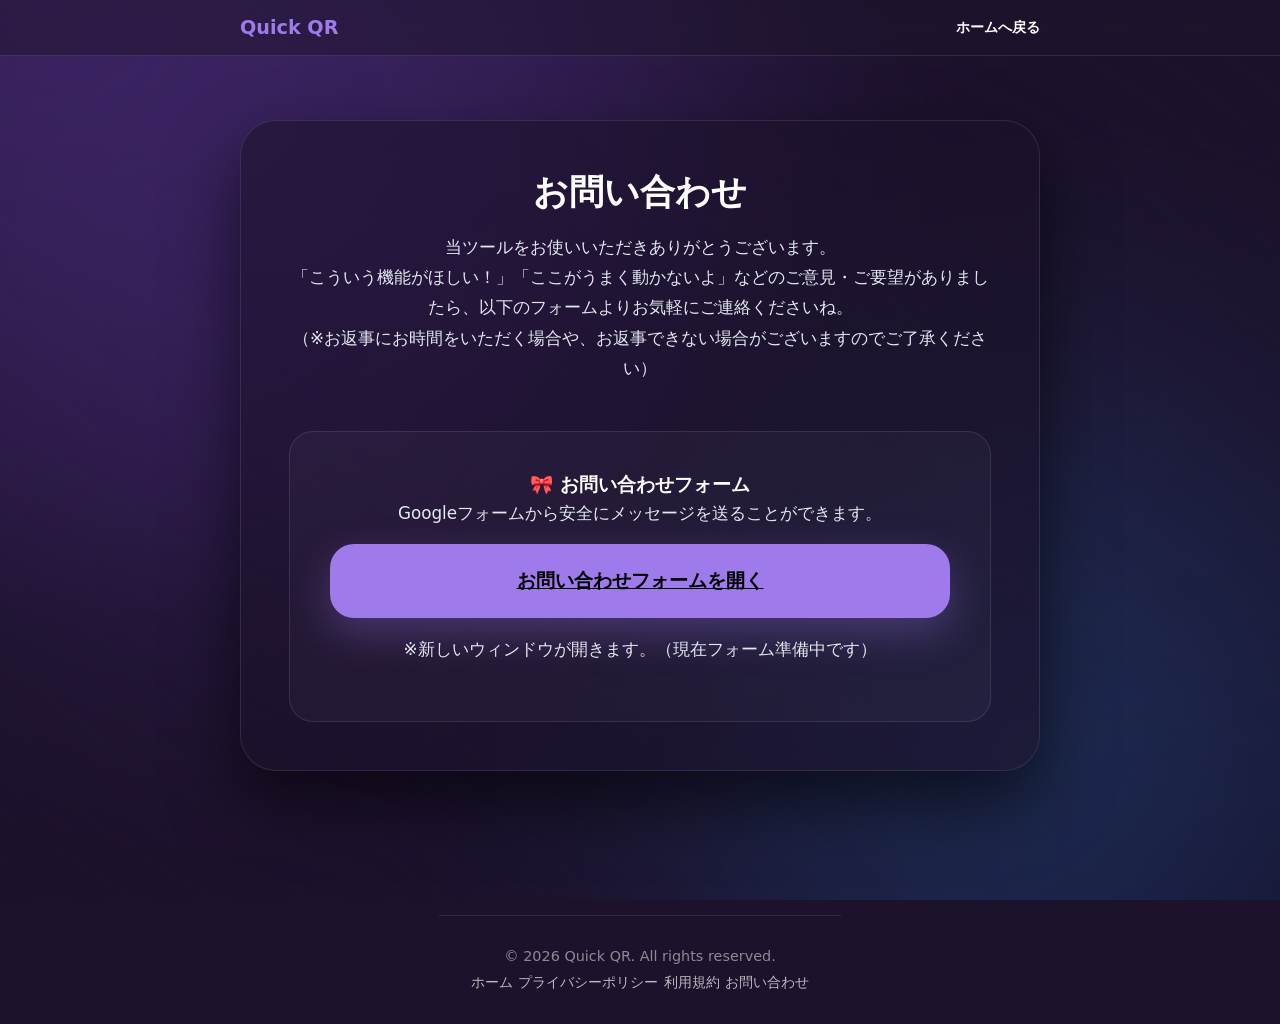
<file: contact.html>
<!DOCTYPE html>
<html lang="ja">
<head>
    <meta charset="UTF-8">
    <meta name="viewport" content="width=device-width, initial-scale=1.0">
    <title>お問い合わせ - Quick QR</title>
    <meta name="theme-color" content="#1c122b">

    <!-- Fonts & Style -->
    <link href="https://fonts.googleapis.com/css2?family=Outfit:wght@300;400;600;800;900&display=swap" rel="stylesheet">
    <link rel="stylesheet" href="style.css">

    <!-- Google AdSense 自動広告用コード -->
    <script async src="https://pagead2.googlesyndication.com/pagead/js/adsbygoogle.js?client=ca-pub-8914844189894814" crossorigin="anonymous"></script>
</head>
<body>
    <div class="bg-decoration">
        <div class="orb orb-1"></div>
        <div class="orb orb-2"></div>
    </div>
    <div class="shimmer-layer" id="shimmer-layer"></div>

    <nav class="top-nav">
        <div class="nav-container">
            <a href="index.html" class="nav-logo">Quick QR</a>
            <div class="nav-links">
                <a href="index.html">ホームへ戻る</a>
            </div>
        </div>
    </nav>

    <main class="container text-page-container">
        <article class="text-content">
            <h1>お問い合わせ</h1>
            
            <p>当ツールをお使いいただきありがとうございます。<br>
            「こういう機能がほしい！」「ここがうまく動かないよ」などのご意見・ご要望がありましたら、以下のフォームよりお気軽にご連絡くださいね。<br>
            （※お返事にお時間をいただく場合や、お返事できない場合がございますのでご了承ください）</p>

            <div class="contact-box">
                <h3>🎀 お問い合わせフォーム</h3>
                <p>Googleフォームから安全にメッセージを送ることができます。</p>
                <a href="#" class="primary-btn" target="_blank" rel="noopener noreferrer">お問い合わせフォームを開く</a>
                <p class="form-hint">※新しいウィンドウが開きます。（現在フォーム準備中です）</p>
            </div>
        </article>
    </main>

    <footer class="app-footer">
        <div class="footer-content">
            <p>&copy; 2026 Quick QR. All rights reserved.</p>
            <div class="footer-links">
                <a href="index.html">ホーム</a>
                <a href="privacy-policy.html">プライバシーポリシー</a>
                <a href="terms.html">利用規約</a>
                <a href="contact.html">お問い合わせ</a>
            </div>
        </div>
    </footer>
</body>
</html>
</file>
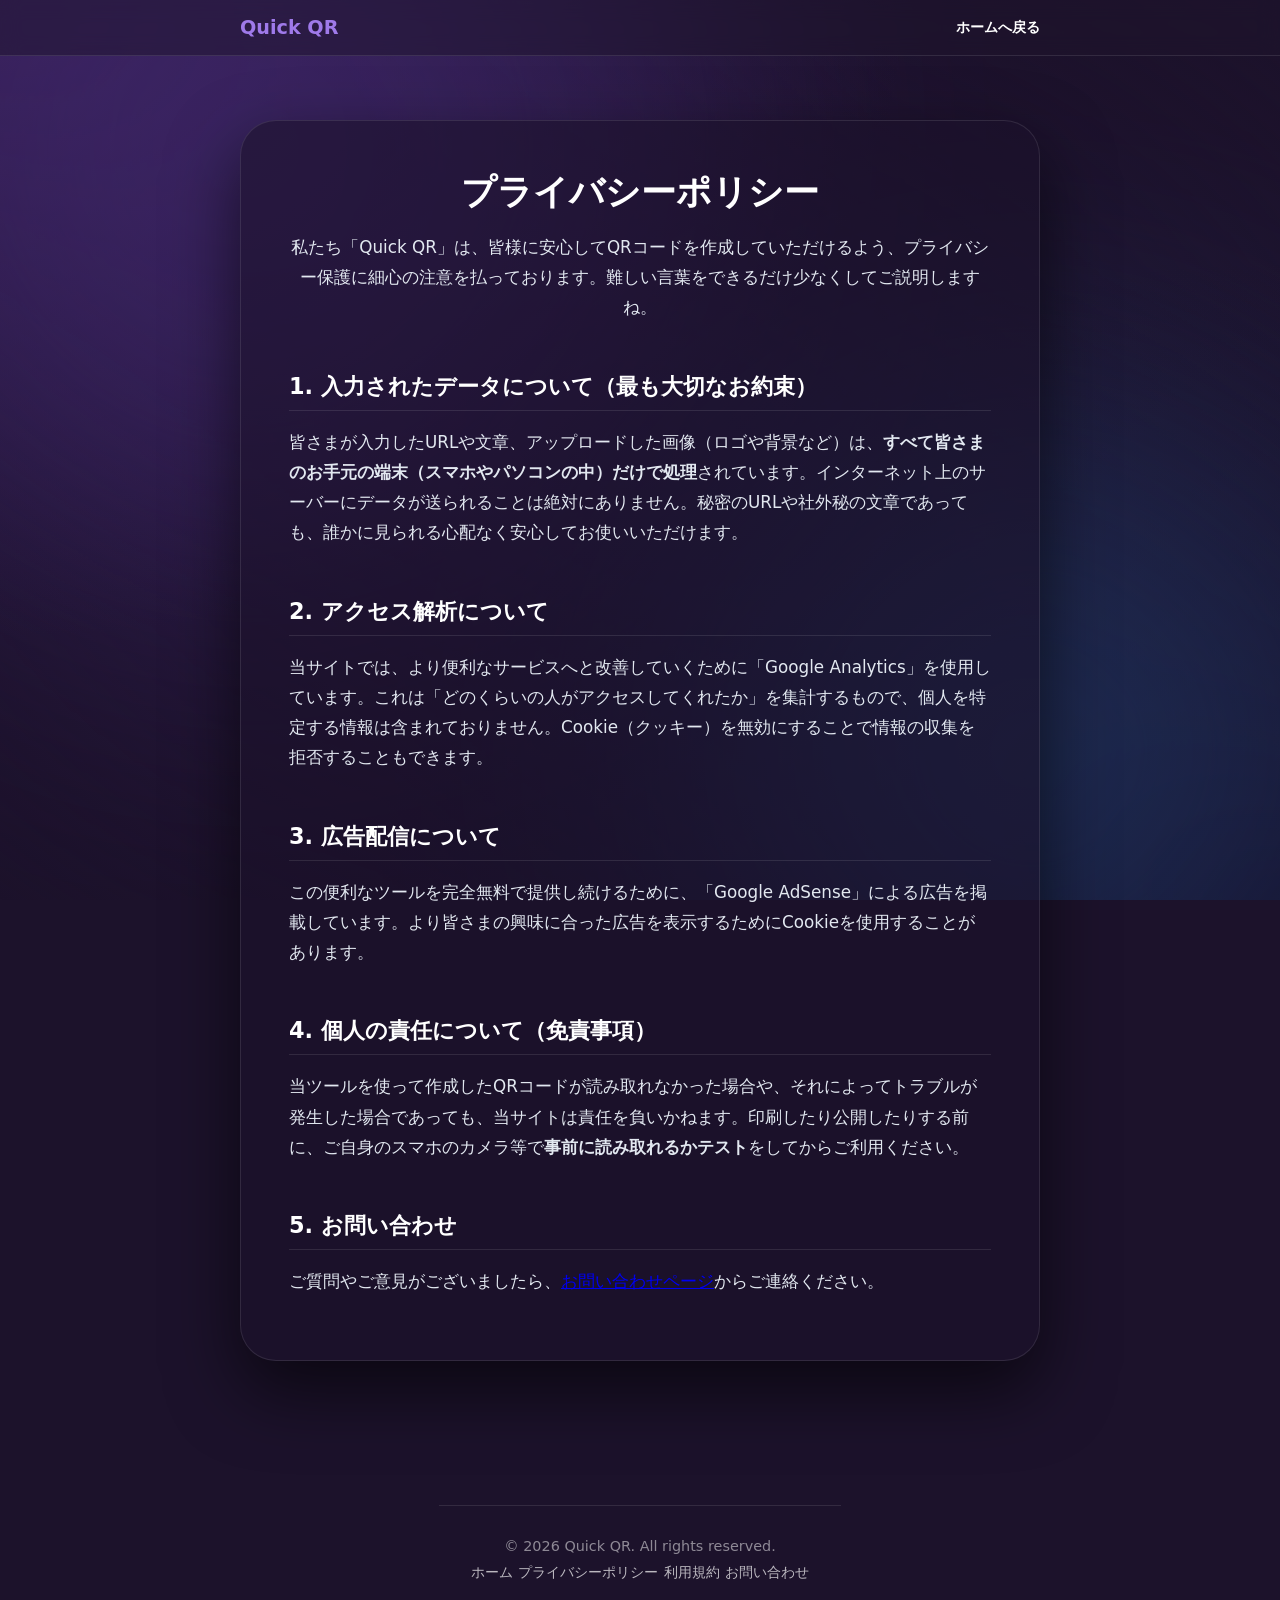
<file: privacy-policy.html>
<!DOCTYPE html>
<html lang="ja">
<head>
    <meta charset="UTF-8">
    <meta name="viewport" content="width=device-width, initial-scale=1.0">
    <title>プライバシーポリシー - Quick QR</title>
    <meta name="theme-color" content="#1c122b">

    <!-- Fonts & Style -->
    <link href="https://fonts.googleapis.com/css2?family=Outfit:wght@300;400;600;800;900&display=swap" rel="stylesheet">
    <link rel="stylesheet" href="style.css">

    <!-- Google AdSense 自動広告用コード -->
    <script async src="https://pagead2.googlesyndication.com/pagead/js/adsbygoogle.js?client=ca-pub-8914844189894814" crossorigin="anonymous"></script>
</head>
<body>
    <div class="bg-decoration">
        <div class="orb orb-1"></div>
        <div class="orb orb-2"></div>
    </div>
    <div class="shimmer-layer" id="shimmer-layer"></div>

    <nav class="top-nav">
        <div class="nav-container">
            <a href="index.html" class="nav-logo">Quick QR</a>
            <div class="nav-links">
                <a href="index.html">ホームへ戻る</a>
            </div>
        </div>
    </nav>

    <main class="container text-page-container">
        <article class="text-content">
            <h1>プライバシーポリシー</h1>
            
            <p>私たち「Quick QR」は、皆様に安心してQRコードを作成していただけるよう、プライバシー保護に細心の注意を払っております。難しい言葉をできるだけ少なくしてご説明しますね。</p>

            <h2>1. 入力されたデータについて（最も大切なお約束）</h2>
            <p>皆さまが入力したURLや文章、アップロードした画像（ロゴや背景など）は、<strong>すべて皆さまのお手元の端末（スマホやパソコンの中）だけで処理</strong>されています。インターネット上のサーバーにデータが送られることは絶対にありません。秘密のURLや社外秘の文章であっても、誰かに見られる心配なく安心してお使いいただけます。</p>

            <h2>2. アクセス解析について</h2>
            <p>当サイトでは、より便利なサービスへと改善していくために「Google Analytics」を使用しています。これは「どのくらいの人がアクセスしてくれたか」を集計するもので、個人を特定する情報は含まれておりません。Cookie（クッキー）を無効にすることで情報の収集を拒否することもできます。</p>

            <h2>3. 広告配信について</h2>
            <p>この便利なツールを完全無料で提供し続けるために、「Google AdSense」による広告を掲載しています。より皆さまの興味に合った広告を表示するためにCookieを使用することがあります。</p>

            <h2>4. 個人の責任について（免責事項）</h2>
            <p>当ツールを使って作成したQRコードが読み取れなかった場合や、それによってトラブルが発生した場合であっても、当サイトは責任を負いかねます。印刷したり公開したりする前に、ご自身のスマホのカメラ等で<strong>事前に読み取れるかテスト</strong>をしてからご利用ください。</p>

            <h2>5. お問い合わせ</h2>
            <p>ご質問やご意見がございましたら、<a href="contact.html">お問い合わせページ</a>からご連絡ください。</p>
        </article>
    </main>

    <footer class="app-footer">
        <div class="footer-content">
            <p>&copy; 2026 Quick QR. All rights reserved.</p>
            <div class="footer-links">
                <a href="index.html">ホーム</a>
                <a href="privacy-policy.html">プライバシーポリシー</a>
                <a href="terms.html">利用規約</a>
                <a href="contact.html">お問い合わせ</a>
            </div>
        </div>
    </footer>
</body>
</html>
</file>
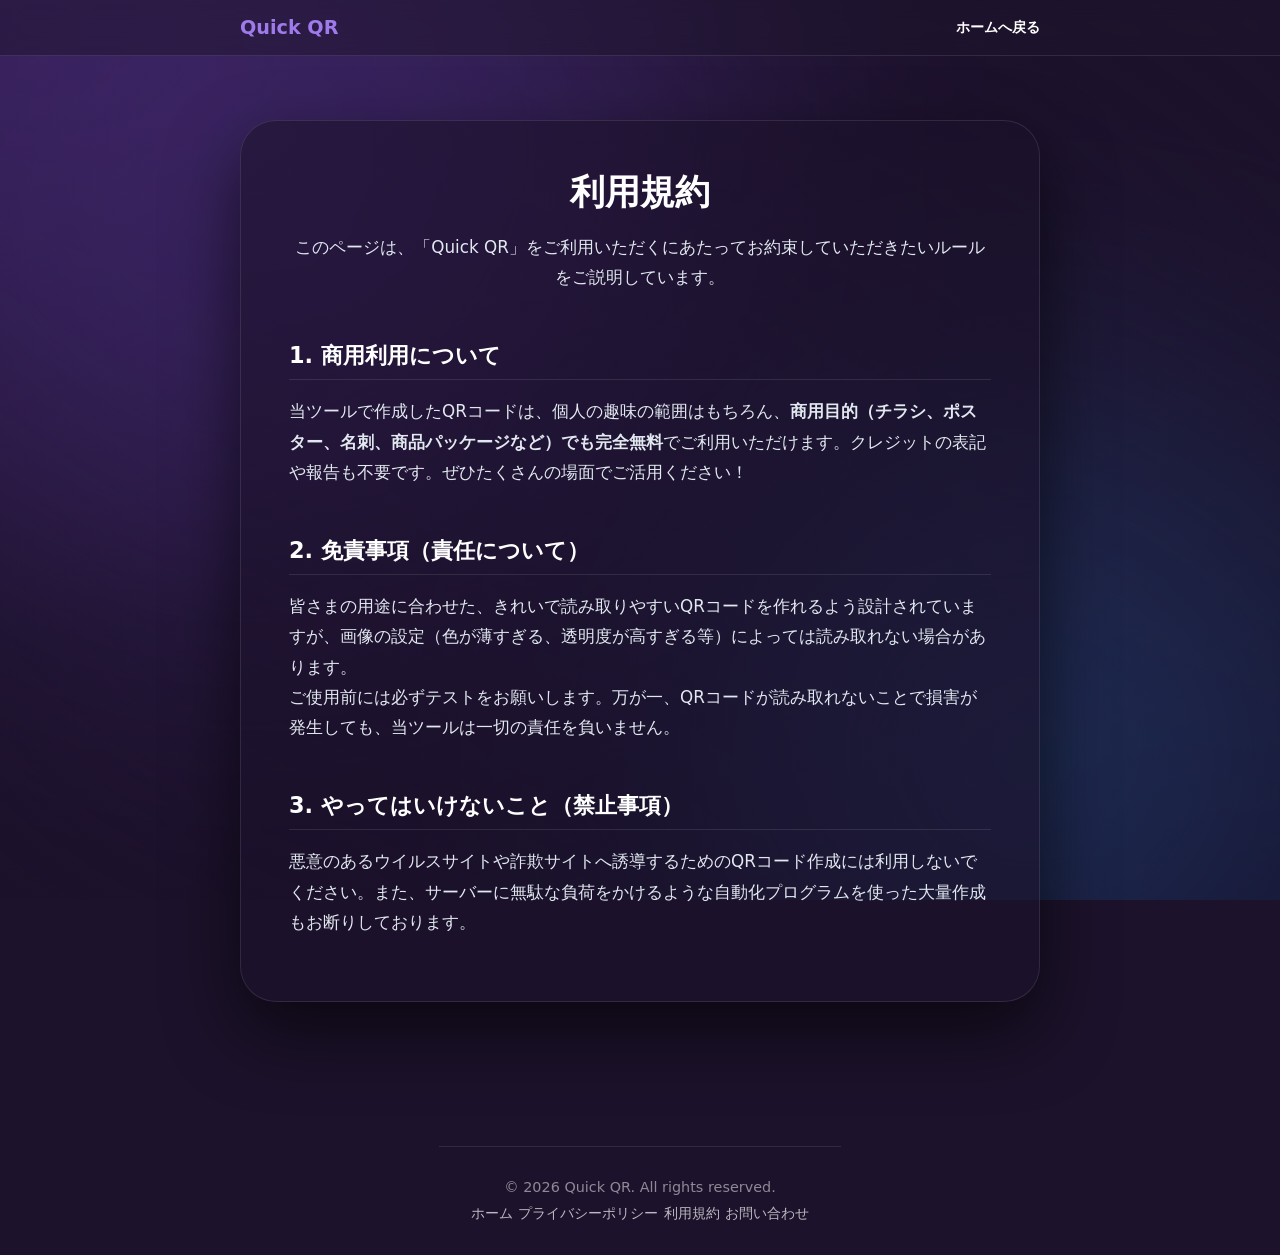
<file: terms.html>
<!DOCTYPE html>
<html lang="ja">
<head>
    <meta charset="UTF-8">
    <meta name="viewport" content="width=device-width, initial-scale=1.0">
    <title>利用規約 - Quick QR</title>
    <meta name="theme-color" content="#1c122b">

    <!-- Fonts & Style -->
    <link href="https://fonts.googleapis.com/css2?family=Outfit:wght@300;400;600;800;900&display=swap" rel="stylesheet">
    <link rel="stylesheet" href="style.css">

    <!-- Google AdSense 自動広告用コード -->
    <script async src="https://pagead2.googlesyndication.com/pagead/js/adsbygoogle.js?client=ca-pub-8914844189894814" crossorigin="anonymous"></script>
</head>
<body>
    <div class="bg-decoration">
        <div class="orb orb-1"></div>
        <div class="orb orb-2"></div>
    </div>
    <div class="shimmer-layer" id="shimmer-layer"></div>

    <nav class="top-nav">
        <div class="nav-container">
            <a href="index.html" class="nav-logo">Quick QR</a>
            <div class="nav-links">
                <a href="index.html">ホームへ戻る</a>
            </div>
        </div>
    </nav>

    <main class="container text-page-container">
        <article class="text-content">
            <h1>利用規約</h1>
            
            <p>このページは、「Quick QR」をご利用いただくにあたってお約束していただきたいルールをご説明しています。</p>

            <h2>1. 商用利用について</h2>
            <p>当ツールで作成したQRコードは、個人の趣味の範囲はもちろん、<strong>商用目的（チラシ、ポスター、名刺、商品パッケージなど）でも完全無料</strong>でご利用いただけます。クレジットの表記や報告も不要です。ぜひたくさんの場面でご活用ください！</p>

            <h2>2. 免責事項（責任について）</h2>
            <p>皆さまの用途に合わせた、きれいで読み取りやすいQRコードを作れるよう設計されていますが、画像の設定（色が薄すぎる、透明度が高すぎる等）によっては読み取れない場合があります。<br>
            ご使用前には必ずテストをお願いします。万が一、QRコードが読み取れないことで損害が発生しても、当ツールは一切の責任を負いません。</p>

            <h2>3. やってはいけないこと（禁止事項）</h2>
            <p>悪意のあるウイルスサイトや詐欺サイトへ誘導するためのQRコード作成には利用しないでください。また、サーバーに無駄な負荷をかけるような自動化プログラムを使った大量作成もお断りしております。</p>
        </article>
    </main>

    <footer class="app-footer">
        <div class="footer-content">
            <p>&copy; 2026 Quick QR. All rights reserved.</p>
            <div class="footer-links">
                <a href="index.html">ホーム</a>
                <a href="privacy-policy.html">プライバシーポリシー</a>
                <a href="terms.html">利用規約</a>
                <a href="contact.html">お問い合わせ</a>
            </div>
        </div>
    </footer>
</body>
</html>
</file>
<file: style.css>
/* Base Styles and Tokens - Brighter Purple Luxe Theme */
:root {
    --bg-color: #1c122b; /* Slightly brighter, deep purple/violet background */
    --card-bg: rgba(30, 20, 45, 0.85); 
    --card-border: rgba(159, 122, 234, 0.2); /* Purple-tinted border */
    --text-primary: #ffffff; /* Pure white as requested */
    --text-secondary: #e2e8f0; 
    --accent-primary: #9f7aea; /* Vibrant Lavender */
    --accent-hover: #b794f4;
    --accent-glow: rgba(159, 122, 234, 0.35);
    
    --input-bg: rgba(255, 255, 255, 0.05);
    --input-border: rgba(255, 255, 255, 0.1);
    --card-bg: rgba(28, 18, 43, 0.6);
    --card-border: rgba(255, 255, 255, 0.1);
    --ad-bg: rgba(0, 0, 0, 0.3);

    --font-heading: 'Inter', system-ui, sans-serif;
    --font-mono: 'Fira Code', monospace;
    --font-body: 'Inter', system-ui, sans-serif;
}

* {
    margin: 0;
    padding: 0;
    box-sizing: border-box;
}

body {
    background-color: var(--bg-color);
    color: var(--text-primary);
    font-family: var(--font-body);
    min-height: 100vh;
    display: flex;
    flex-direction: column;
    align-items: center;
    position: relative;
    overflow-x: hidden;
}

/* Texture Overlay */
body::before {
    content: "";
    position: fixed;
    top: 0;
    left: 0;
    width: 100%;
    height: 100%;
    background-image: url("https://www.transparenttextures.com/patterns/stardust.png");
    opacity: 0.05; /* Slightly more visible for the texture feel */
    z-index: 10;
    pointer-events: none;
}

/* Background Atmosphere - Drifting Orbs with Purple Tones */
.bg-decoration {
    position: fixed;
    top: 0;
    left: 0;
    width: 100%;
    height: 100%;
    z-index: -1;
    overflow: hidden;
    pointer-events: none;
    background: radial-gradient(at 0% 0%, #2e1a47 0%, transparent 50%),
                radial-gradient(at 100% 100%, #150b24 0%, transparent 50%),
                radial-gradient(at 50% 50%, #1e122e 0%, transparent 100%);
}

.orb {
    position: absolute;
    border-radius: 50%;
    filter: blur(140px);
    opacity: 0.25; /* More visible for 'brighter' feel */
    animation: drift 60s infinite alternate ease-in-out;
}

.orb-1 { width: 900px; height: 900px; background: #6b46c1; top: -300px; left: -200px; animation-duration: 50s; }
.orb-2 { width: 700px; height: 700px; background: #3182ce; bottom: -200px; right: -100px; animation-duration: 70s; }
.orb-3 { width: 500px; height: 500px; background: #d53f8c; top: 30%; left: 50%; opacity: 0.15; animation-duration: 90s; }

@keyframes drift {
    0% { transform: translate(0, 0); }
    100% { transform: translate(50px, -50px); }
}

/* Shimmer Layer */
.shimmer-layer {
    position: fixed;
    top: 0;
    left: 0;
    width: 100%;
    height: 100%;
    z-index: -1;
    pointer-events: none;
    overflow: hidden;
}

.sparkle {
    position: absolute;
    width: 2.5px;
    height: 2.5px;
    background: #fff;
    border-radius: 50%;
    opacity: 0.2;
    animation: sparkle-anim 15s infinite linear;
}

@keyframes sparkle-anim {
    0% { transform: translateY(100vh); opacity: 0; }
    50% { opacity: 0.5; }
    100% { transform: translateY(-10vh); opacity: 0; }
}

/* Container & Layout */
.container {
    width: 100%;
    max-width: 500px;
    padding: 2.5rem 1rem;
    z-index: 1;
}

/* Ad Banners - Same as yesterday's setup */
.ad-banner { width: 100%; max-width: 500px; margin: 2rem auto; padding: 1rem; background: var(--ad-bg); border: 1px dashed var(--input-border); border-radius: 12px; text-align: center; backdrop-filter: blur(5px); }
.ad-content { font-size: 0.8rem; color: rgba(255,255,255,0.4); text-transform: uppercase; letter-spacing: 1px; }
.top-ad { margin-top: 3rem; }
.bottom-ad { margin-bottom: 5rem; }

/* App Footer */
.app-footer { margin-top: 5rem; padding: 2rem; border-top: 1px solid var(--input-border); text-align: center; }
.footer-content p { font-size: 0.9rem; color: rgba(255,255,255,0.5); margin-bottom: 0.5rem; }
.footer-links a { font-size: 0.85rem; color: #fff; text-decoration: none; opacity: 0.7; transition: opacity 0.3s; }
.footer-links a:hover { opacity: 1; text-decoration: underline; }

/* Privacy Policy Modal (CSS Only) */
.modal-overlay { position: fixed; top: 0; left: 0; width: 100%; height: 100%; background: rgba(0,0,0,0.85); backdrop-filter: blur(8px); display: flex; align-items: center; justify-content: center; z-index: 1000; opacity: 0; pointer-events: none; transition: opacity 0.4s; }
.modal-overlay:target { opacity: 1; pointer-events: auto; }
.modal-content { background: var(--bg-deep); border: 1px solid var(--card-border); padding: 3rem; border-radius: 32px; max-width: 600px; width: 90%; position: relative; max-height: 80vh; overflow-y: auto; }
.close-modal { position: absolute; top: 1.5rem; right: 2rem; font-size: 2.5rem; color: #fff; text-decoration: none; line-height: 1; }
.policy-body { margin-top: 2rem; text-align: left; }
.policy-body h3 { font-size: 1.1rem; color: var(--accent-lavender); margin: 1.5rem 0 0.5rem; }
.policy-body p { font-size: 0.95rem; color: rgba(255,255,255,0.7); line-height: 1.6; }

@media (max-width: 600px) {
    .container { padding: 1.25rem; }
    .app-header h1 { font-size: 2.2rem; }
    .app-header p { font-size: 0.95rem; }
    .card { padding: 1.5rem; border-radius: 24px; }
    .ad-banner { width: 100%; margin: 1.5rem auto; }
    .modal-content { padding: 2rem; }
    .samples-grid { grid-template-columns: repeat(4, 1fr); }
}

@media (max-width: 450px) {
    .settings-grid { grid-template-columns: 1fr; gap: 1rem; }
    .samples-grid { grid-template-columns: repeat(3, 1fr); gap: 10px; }
    .primary-btn { padding: 1.2rem; font-size: 1.1rem; }
    .qr-preview-section { padding: 1.5rem; }
    .canvas-wrapper { padding: 0.8rem; }
}

.app-header { text-align: center; margin-bottom: 3.2rem; }
.app-header h1 { font-family: var(--font-heading); font-size: 3.2rem; font-weight: 900; margin-bottom: 0.6rem; letter-spacing: -2px; color: #fff; }
.accent-text { 
    color: var(--accent-primary);
    text-shadow: 0 0 40px var(--accent-glow);
}
.app-header p { color: #fff; font-size: 1.1rem; font-weight: 500; text-shadow: 0 2px 10px rgba(0,0,0,0.5); }

.card {
    background: var(--card-bg);
    backdrop-filter: blur(30px);
    -webkit-backdrop-filter: blur(30px);
    border: 1px solid var(--card-border);
    border-radius: 36px;
    padding: 2.4rem;
    margin-bottom: 1.8rem;
    box-shadow: 0 30px 70px rgba(0, 0, 0, 0.6);
}

/* Forms */
.input-section { margin-bottom: 2.2rem; }
label { 
    display: block; 
    font-size: 0.75rem; 
    font-weight: 800; 
    color: var(--text-primary); /* White labels */
    margin-bottom: 0.8rem; 
    text-transform: uppercase; 
    letter-spacing: 2px; 
}
.input-modern-wrapper input {
    width: 100%;
    padding: 1.2rem 1.5rem;
    background: var(--input-bg);
    border: 1.5px solid var(--input-border);
    border-radius: 22px;
    color: #fff;
    font-size: 1.1rem;
    outline: none;
    transition: all 0.3s ease;
}
.input-modern-wrapper input:focus { border-color: var(--input-focus); background: rgba(0, 0, 0, 0.6); box-shadow: 0 0 30px rgba(159, 122, 234, 0.2); }

.settings-grid { display: grid; grid-template-columns: 1fr 1fr; gap: 1.5rem; margin-bottom: 2.5rem; }
.color-picker-wrapper { display: flex; align-items: center; background: var(--input-bg); border: 1.5px solid var(--input-border); border-radius: 22px; padding: 0.75rem; }
.color-picker-wrapper input[type="color"] { 
    -webkit-appearance: none; 
    appearance: none;
    width: 40px; 
    height: 40px; 
    border-radius: 12px; 
    border: none; 
    background: transparent; 
    cursor: pointer; 
}
.color-hex { font-family: var(--font-mono); font-size: 0.9rem; margin-left: 0.8rem; color: #fff; font-weight: 700; }

.file-input-wrapper { position: relative; width: 100%; height: 56px; margin-bottom: 0.6rem; }
.file-input-wrapper input { position: absolute; width: 100%; height: 100%; opacity: 0; cursor: pointer; z-index: 2; }
.file-label { position: absolute; width: 100%; height: 100%; display: flex; align-items: center; justify-content: center; background: var(--input-bg); border: 1.5px solid var(--input-border); border-radius: 22px; color: var(--text-secondary); font-size: 1rem; pointer-events: none; transition: all 0.3s ease; }
.file-input-wrapper:hover .file-label { border-color: var(--accent-hover); color: #fff; }

.text-link-btn { background: none; border: none; color: #ffffff; font-size: 0.85rem; text-decoration: underline; cursor: pointer; margin-top: 6px; font-weight: 600; opacity: 0.8; }
.text-link-btn:hover { opacity: 1; }

/* Samples */
.samples-section { margin-top: 2.5rem; padding-top: 2rem; border-top: 1px solid rgba(159, 122, 234, 0.15); }
.samples-header { display: flex; justify-content: space-between; align-items: center; margin-bottom: 1.5rem; }
.target-toggle { display: flex; background: rgba(0, 0, 0, 0.5); padding: 5px; border-radius: 18px; border: 1px solid rgba(159, 122, 234, 0.2); }
.toggle-btn { padding: 8px 18px; border: none; background: none; color: #cbd5e0; font-size: 0.85rem; font-weight: 800; cursor: pointer; border-radius: 14px; transition: all 0.3s ease; }
.toggle-btn.active { background: #ffffff; color: #1c122b; box-shadow: 0 4px 15px rgba(255, 255, 255, 0.3); }
.samples-grid { display: grid; grid-template-columns: repeat(5, 1fr); gap: 12px; }
.sample-item { aspect-ratio: 1; background: rgba(255, 255, 255, 0.05); border: 1.5px solid rgba(255, 255, 255, 0.15); border-radius: 14px; display: flex; align-items: center; justify-content: center; cursor: pointer; padding: 8px; transition: all 0.2s ease; }
.sample-item:hover { background: rgba(255, 255, 255, 0.1); transform: translateY(-2px); }
.sample-item svg { width: 100%; height: 100%; fill: #ffffff; }

/* Slider */
.slider { -webkit-appearance: none; width: 100%; height: 10px; background: rgba(0,0,0,0.5); border-radius: 20px; outline: none; margin: 1.5rem 0; border: 1px solid rgba(159, 122, 234, 0.2); }
.slider::-webkit-slider-thumb { -webkit-appearance: none; width: 22px; height: 22px; background: #ffffff; border-radius: 50%; cursor: pointer; border: 3px solid #6b46c1; box-shadow: 0 0 15px rgba(255, 255, 255, 0.3); }

/* Preview */
.qr-preview-section { display: flex; flex-direction: column; align-items: center; margin: 2.5rem 0; padding: 2rem; background: rgba(0, 0, 0, 0.3); border-radius: 32px; border: 1px solid var(--card-border); box-shadow: inset 0 0 30px rgba(0,0,0,0.3); }
.canvas-wrapper { padding: 1.2rem; background: white; border-radius: 24px; box-shadow: 0 20px 50px rgba(0,0,0,0.6); transition: transform 0.5s cubic-bezier(0.175, 0.885, 0.32, 1.275); }
.canvas-wrapper:hover { transform: scale(1.04); }
#qr-canvas { display: block; max-width: 100%; border-radius: 12px; }
.preview-hint { font-size: 0.85rem; color: #cbd5e0; margin-top: 1.2rem; font-weight: 700; }

/* Buttons */
.primary-btn {
    width: 100%;
    padding: 1.5rem;
    background: var(--accent-primary);
    color: #000;
    border: none;
    border-radius: 24px;
    font-size: 1.2rem;
    font-weight: 900;
    cursor: pointer;
    display: flex;
    justify-content: center;
    align-items: center;
    gap: 12px;
    box-shadow: 0 15px 40px rgba(159, 122, 234, 0.3);
    transition: all 0.4s ease;
    text-transform: uppercase;
}
.primary-btn:hover { background: var(--accent-hover); transform: translateY(-3px); box-shadow: 0 20px 50px rgba(159, 122, 234, 0.4); }

.reset-btn-container { display: flex; justify-content: center; margin-top: 1.5rem; }
.reset-btn { background: rgba(255,255,255,0.05); border: 1.5px solid rgba(255,255,255,0.15); color: #fff; padding: 10px 24px; border-radius: 100px; font-size: 0.9rem; font-weight: 800; cursor: pointer; transition: all 0.3s ease; }
.reset-btn:hover { background: rgba(255,255,255,0.1); transform: translateY(-2px); }

/* Info Section */
.info-card h2 { font-size: 1.3rem; color: #ffffff; margin-bottom: 2rem; text-align: center; }
.feature-list { list-style: none; }
.feature-list li { margin-bottom: 2rem; display: flex; align-items: flex-start; }
.check-icon { color: #ffffff; margin-right: 15px; font-size: 1.2rem; flex-shrink: 0; text-shadow: 0 0 10px rgba(255, 255, 255, 0.5); }
.feature-text strong { display: block; font-size: 1.25rem; color: #fff; margin-bottom: 8px; font-weight: 900; }
.feature-text span { display: block; font-size: 1rem; color: #e2e8f0; line-height: 1.7; font-weight: 500; }

/* Ad Placeholder */
.ad-placeholder-container { width: 100%; max-width: 728px; margin: 2.5rem auto; padding: 0 1rem; }
.ad-content { background: rgba(255,255,255,0.03); border: 1px dashed rgba(255,255,255,0.15); border-radius: 20px; height: 100px; display: flex; flex-direction: column; justify-content: center; align-items: center; color: #cbd5e0; }
.ad-text { font-size: 0.8rem; letter-spacing: 3px; margin-bottom: 6px; font-weight: 800; text-transform: uppercase; color: var(--accent-primary); opacity: 0.7; }

/* --- New AdSense Approval Styles --- */
.top-nav {
    width: 100%;
    padding: 1rem 2rem;
    display: flex;
    justify-content: center;
    border-bottom: 1px solid var(--card-border);
    background: rgba(30, 20, 45, 0.5);
    backdrop-filter: blur(10px);
    z-index: 100;
}

.nav-container {
    max-width: 800px;
    width: 100%;
    display: flex;
    justify-content: space-between;
    align-items: center;
}

.nav-logo {
    font-weight: 900;
    font-size: 1.2rem;
    color: var(--accent-primary);
    text-decoration: none;
    font-family: var(--font-heading);
}

.nav-links {
    display: flex;
    gap: 1.5rem;
}

.nav-links a {
    color: var(--text-primary);
    text-decoration: none;
    font-size: 0.9rem;
    font-weight: 600;
    transition: color 0.2s ease;
}

.nav-links a:hover {
    color: var(--accent-hover);
}

.friendly-content {
    text-align: left;
}

.friendly-content h2 {
    color: #fff;
    margin-bottom: 1.5rem;
    font-size: 1.5rem;
    text-align: center;
    font-weight: 800;
}

.friendly-content p {
    color: var(--text-secondary);
    line-height: 1.7;
    margin-bottom: 1rem;
    font-size: 1rem;
}

.friendly-content h3 {
    color: #fff;
    margin-bottom: 1rem;
    font-size: 1.2rem;
    border-bottom: 1px solid var(--card-border);
    padding-bottom: 0.5rem;
}

.margin-top-lg {
    margin-top: 3rem;
}

.ideas-grid {
    display: flex;
    flex-direction: column;
    gap: 1.5rem;
    margin-top: 2rem;
}

.idea-item {
    flex: 1;
    background: rgba(255,255,255,0.03);
    padding: 1.5rem;
    border-radius: var(--radius-md);
    border: 1px solid rgba(255,255,255,0.05);
}

.idea-item h4 {
    margin-bottom: 0.8rem;
    color: #fff;
    font-size: 1.1rem;
}

.idea-item p {
    font-size: 0.95rem;
}

.faq-item {
    margin-bottom: 1.5rem;
    padding-bottom: 1.5rem;
    border-bottom: 1px solid rgba(255,255,255,0.05);
}
.faq-item:last-child {
    border-bottom: none;
    margin-bottom: 0;
    padding-bottom: 0;
}

.faq-item h4 {
    color: var(--accent-hover);
    margin-bottom: 0.5rem;
    font-size: 1.05rem;
}

.text-page-container {
    max-width: 800px;
    margin-top: 4rem;
    margin-bottom: 4rem;
    background: var(--card-bg);
    border: 1px solid var(--card-border);
    border-radius: 36px;
    padding: 3rem;
    box-shadow: 0 30px 70px rgba(0, 0, 0, 0.6);
}

.text-content h1 {
    font-size: 2.2rem;
    margin-bottom: 1rem;
    text-align: center;
    color: #fff;
    font-weight: 900;
}

.text-content > p:first-of-type {
    text-align: center;
    color: var(--text-secondary);
    margin-bottom: 3rem;
}

.text-content h2 {
    font-size: 1.4rem;
    margin-top: 3rem;
    margin-bottom: 1rem;
    color: #fff;
    border-bottom: 1px solid var(--card-border);
    padding-bottom: 0.5rem;
}

.text-content p {
    line-height: 1.8;
    color: var(--text-secondary);
    margin-bottom: 1rem;
    font-size: 1.05rem;
}

.contact-box {
    margin-top: 3rem;
    padding: 2.5rem;
    background: rgba(255,255,255,0.03);
    border: 1px solid var(--card-border);
    border-radius: 24px;
    text-align: center;
}

.form-hint {
    margin-top: 1rem;
    font-size: 0.85rem;
    color: rgba(255,255,255,0.5);
}

@media (max-width: 600px) {
    .ideas-grid {
        flex-direction: column;
    }
    .nav-links {
        display: none;
    }
    .text-page-container {
        padding: 1.5rem;
        border-radius: 24px;
    }
}
</file>
